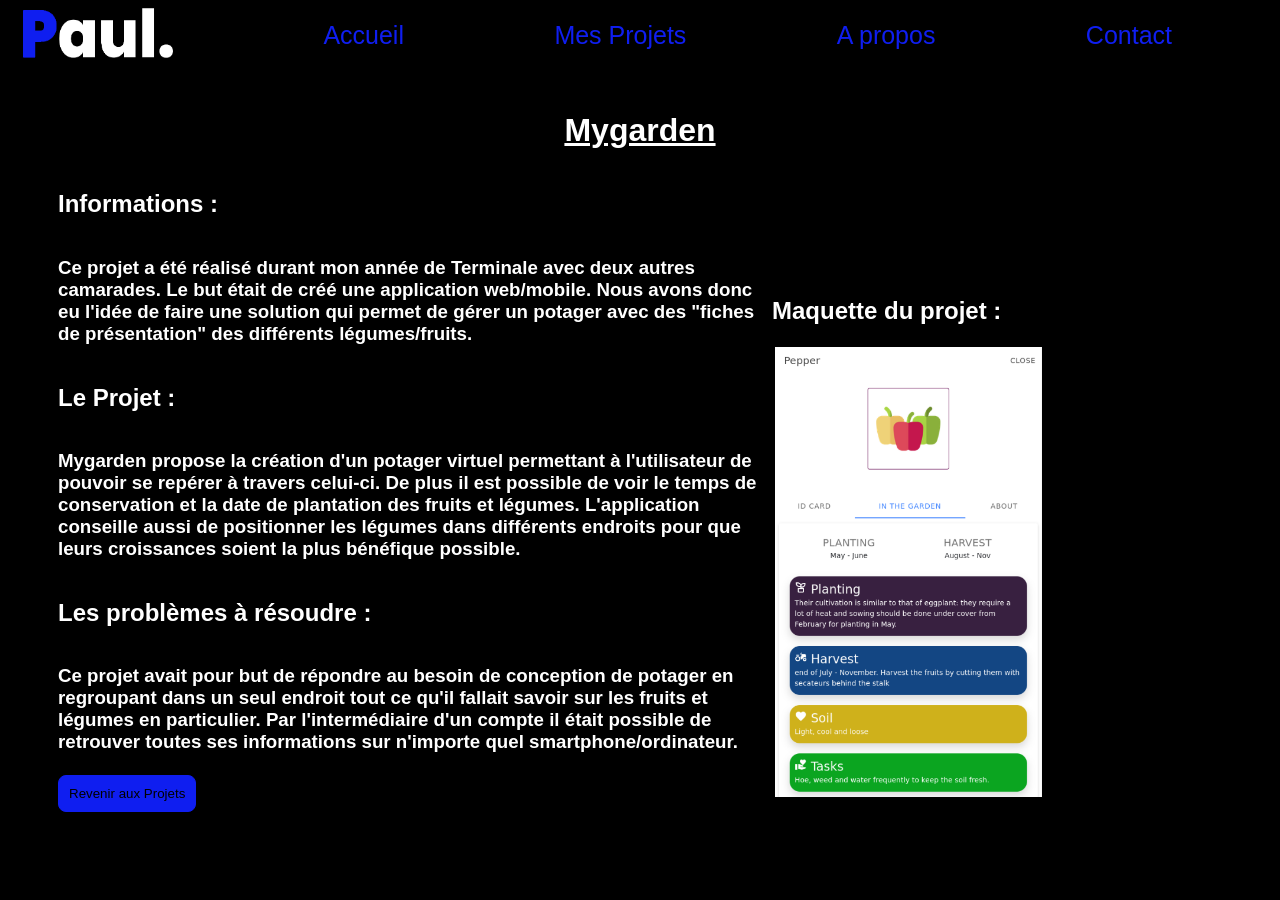
<file: mygarden.html>
<!DOCTYPE html>
<html lang="fr">
<head>
    <meta charset="UTF-8">
    <meta http-equiv="X-UA-Compatible" content="IE=edge">
    <meta name="viewport" content="width=device-width, initial-scale=1.0">
    <title>My garden</title>
    <link rel="stylesheet" href="style.css">
    <link rel="icon" type="image/png" sizes="16x16" href="images/logo_ps.png">
</head>
<body>
<header>
    <nav class="wrapper">
        <div class="wrapper-item">
            <img src="images/logo_mobile.png" alt="logo Paul" id="left-logo">
        </div>
            <a class="nav-item" href="index.html">Accueil</a>
            <a class="nav-item" href="project.html">Mes Projets</a>
            <a class="nav-item" href="about.html">A propos</a>
            <a class="nav-item" href="contact.html">Contact</a>
    </nav>
</header>
<div class="presentation">
    <div class="title-rlb">
        <h1><u>Mygarden</u></h1>
        <h2>Informations :</h2>
        <h3>Ce projet a été réalisé durant mon année
            de Terminale avec deux autres camarades.
            Le but était de créé une application web/mobile.
            Nous avons donc eu l'idée de faire une 
            solution qui permet de gérer un potager avec 
            des "fiches de présentation" des différents légumes/fruits.
        </h3>
        <h2>Le Projet :</h2>
        <h3>Mygarden propose la création d'un potager
            virtuel permettant à l'utilisateur de 
            pouvoir se repérer à travers celui-ci.
            De plus il est possible de voir le temps
            de conservation et la date de plantation 
            des fruits et légumes. L'application 
            conseille aussi de positionner les légumes
            dans différents endroits pour que leurs 
            croissances soient la plus bénéfique 
            possible. 
        </h3>
        <h2>Les problèmes à résoudre :</h2>
        <h3>Ce projet avait pour but de 
            répondre au besoin de conception
            de potager en regroupant dans un 
            seul endroit tout ce qu'il fallait
            savoir sur les fruits et légumes en
            particulier. Par l'intermédiaire 
            d'un compte il était possible de 
            retrouver toutes ses informations 
            sur n'importe quel smartphone/ordinateur.
            <br><br>
            <div class="nav-button">
                <a href="project.html"><button class="button-button2">Revenir aux Projets</button></a>
            </div>
        </h3>
    </div>
    <div class="img-rlb">
        <h2>Maquette du projet :</h2>
        <img src="images/maquette-mygarden.png" alt="maquette-rlb" id="maquette-mygarden">
    </div>
</div>
</body>
</html>
</file>
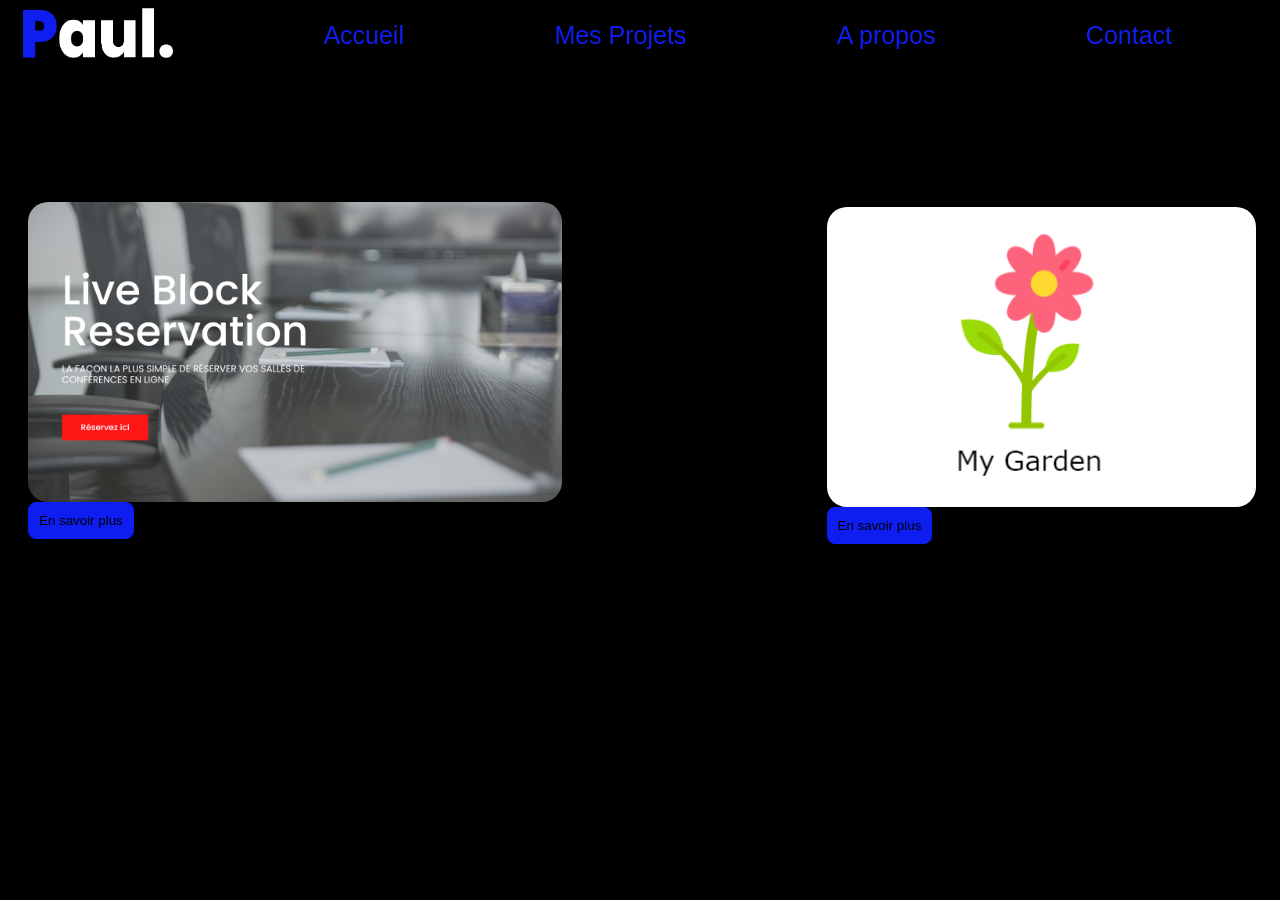
<file: project.html>
<!DOCTYPE html>
<html lang="fr">
<head>
    <meta charset="UTF-8">
    <meta http-equiv="X-UA-Compatible" content="IE=edge">
    <meta name="viewport" content="width=device-width, initial-scale=1.0">
    <title>Mes Projets</title>
    <link rel="stylesheet" href="style.css">
    <link rel="icon" type="image/png" sizes="16x16" href="images/logo_ps.png">
</head>
<body>
<header>
    <nav class="wrapper">
        <div class="wrapper-item">
            <img src="images/logo_mobile.png" alt="logo Paul" id="left-logo">
        </div>
            <a class="nav-item" href="index.html">Accueil</a>
            <a class="nav-item" href="project.html">Mes Projets</a>
            <a class="nav-item" href="about.html">A propos</a>
            <a class="nav-item" href="contact.html">Contact</a>
    </nav>
</header>
<div class="wrapper">
    <div class="left">
        <img src="images/RLB.png" alt="RLB" id="left-img-project">
        <div class="nav-button">
            <a href="rlb.html"><button class="button-button2">En savoir plus</button></a>
        </div>
    </div>
    <div class="right">
        <img src="images/mygarden.png" alt="Image de présentation" id="right-img-project">
        <div class="nav-button">
            <a href="mygarden.html"><button class="button-button22">En savoir plus</button></a>
        </div>
    </div>
</div>
</body>
</html>
</file>
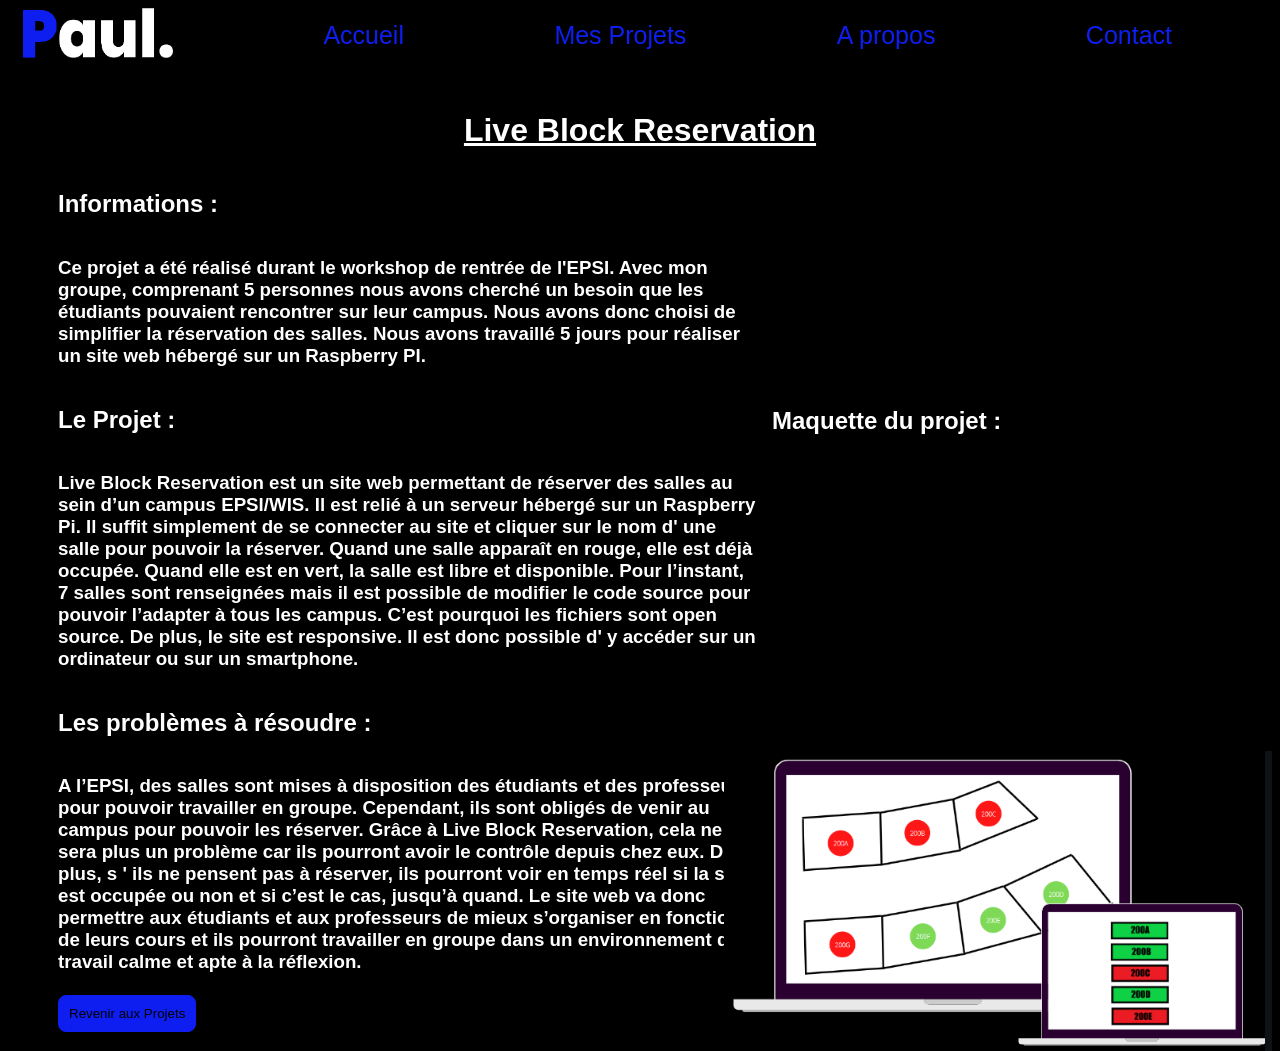
<file: rlb.html>
<!DOCTYPE html>
<html lang="fr">
<head>
    <meta charset="UTF-8">
    <meta http-equiv="X-UA-Compatible" content="IE=edge">
    <meta name="viewport" content="width=device-width, initial-scale=1.0">
    <title>Live Block Reservation</title>
    <link rel="stylesheet" href="style.css">
    <link rel="icon" type="image/png" sizes="16x16" href="images/logo_ps.png">
</head>
<body>
<header>
    <nav class="wrapper">
        <div class="wrapper-item">
            <img src="images/logo_mobile.png" alt="logo Paul" id="left-logo">
        </div>
            <a class="nav-item" href="index.html">Accueil</a>
            <a class="nav-item" href="project.html">Mes Projets</a>
            <a class="nav-item" href="about.html">A propos</a>
            <a class="nav-item" href="contact.html">Contact</a>
    </nav>
</header>
<div class="presentation">
    <div class="title-rlb">
        <h1><u>Live Block Reservation</u></h1>
        <h2>Informations :</h2>
        <h3>Ce projet a été réalisé durant le workshop
            de rentrée de l'EPSI. Avec mon groupe, comprenant
            5 personnes nous avons cherché un besoin que les 
            étudiants pouvaient rencontrer sur leur campus.
            Nous avons donc choisi de simplifier la réservation
            des salles. Nous avons travaillé 5 jours pour réaliser
            un site web hébergé sur un Raspberry PI. 
        </h3>
        <h2>Le Projet :</h2>
        <h3>Live Block Reservation est un site web
            permettant de réserver des salles au
            sein d’un campus EPSI/WIS. Il est relié à
            un serveur hébergé sur un Raspberry Pi.
            Il suffit simplement de se connecter au
            site et cliquer sur le nom d'
            une salle
            pour pouvoir la réserver. Quand une
            salle apparaît en rouge, elle est déjà
            occupée. Quand elle est en vert, la salle
            est libre et disponible. Pour l’instant, 7
            salles sont renseignées mais il est
            possible de modifier le code source
            pour pouvoir l’adapter à tous les
            campus. C’est pourquoi les fichiers sont
            open source. De plus, le site est
            responsive. Il est donc possible d'
            y
            accéder sur un ordinateur ou sur un
            smartphone.
        </h3>
        <h2>Les problèmes à résoudre :</h2>
        <h3>A l’EPSI, des salles sont mises à
            disposition des étudiants et des
            professeurs pour pouvoir travailler en
            groupe. Cependant, ils sont obligés de
            venir au campus pour pouvoir les
            réserver. Grâce à Live Block
            Reservation, cela ne sera plus un
            problème car ils pourront avoir le
            contrôle depuis chez eux. De plus, s
            ' ils
            ne pensent pas à réserver, ils pourront
            voir en temps réel si la salle est
            occupée ou non et si c’est le cas,
            jusqu’à quand. Le site web va donc
            permettre aux étudiants et aux
            professeurs de mieux s’organiser en
            fonction de leurs cours et ils pourront
            travailler en groupe dans un
            environnement de travail calme et
            apte à la réflexion. <br><br>
            <div class="nav-button">
                <a href="project.html"><button class="button-button2">Revenir aux Projets</button></a>
            </div>
        </h3>
    </div>
    <div class="img-rlb">
        <h2 class="titre-maquette">Maquette du projet :</h2>
        <img src="images/maquette-rlb.png" alt="maquette-rlb" id="maquette-rlb">
    </div>
</div>
</body>
</html>
</file>
<file: style.css>
body{
    font-family: sans-serif;
    background-color: black;
}

header{
    text-align:center;
}

a{
    color: #0f1ef0;
    text-decoration: none;
    font-size: 25px;
}

nav img{
    height: 50px;
    width: 150px;
    align-items: center;
    margin-left: 15px;

}

.wrapper{
    display: flex;
    align-items: center;
    justify-content: space-between;
    text-align: justify;
}

nav{
    margin-right: 100px;
}

.nav-button button{
    padding: 10px 10px 10px 10px;
    background-color: #0f1ef0;
    color: black;
    border: solid 1px #0f1ef0;
    border-radius: 8px;
    margin-right: 75px;
}

.nav-button button:hover{
    background-color: black;
    color:#0f1ef0;
    border: solid 1px black;
    cursor: pointer;
}

.nav-item-home{
    margin-top: 5px;
    display: flex;
}

.nav-item-project{
    margin-top: 5px;
    display: flex;
}

.nav-item-about{
    margin-top: 5px;
    display: flex;
}

.nav-item-contact{
    margin-top: 5px;
    display: flex;
}

img#right-img{
    height: 400px;
    float: right;
    margin-top: 85px;
    margin-right: 75px;
    border-radius: 20px;
}

img#left-img{
    height: 300px;
    float: right;
    margin-top: 75px;
    margin-right: 200px;
    border-radius: 20px;
}


div.left{
    float: left;
    width:800px;
    color: white;
    font-size: 25px;
    margin-top: 50px;
    margin-left: 20px;
}

.footer{
    margin-top: 40px;
    padding: 0.5% 0;
}

div.social-icons{
    text-align: center;
    justify-content: space-around;
    display: flex;
}    


/* FORMULAIRE DE CONTACT*/
input[type=text], textarea, input[type=email]{
width: 100%;
padding: 12px;
border: 1px solid #ccc;
border-radius: 4px;
box-sizing: border-box;
margin-top: 6px;
margin-bottom: 16px;
margin-right: 0px;
margin-left: 0px;
resize: vertical;
}

label{
margin-right: 0px;
margin-left: 0px;
width: 100%;
}
  
input[type=submit] {
background-color: #0f1ef0;
color: white;
padding: 12px 20px;
border: none;
border-radius: 4px;
cursor: pointer;
}
  
input[type=submit]:hover {
background-color: #1255a2;
}
  
.container {
box-sizing : border-box;
border-radius:5px;
background-color:grey;
padding:20px;
width: 100%;
max-width: 440px;
margin: 50px auto;
}
/*--------------------*/

/*MY GARDEN & LBR*/
img#right-img-project{
    height: 300px;
    float: right;
    margin-top: 145px;
    margin-right: 20px;
    border-radius: 20px;
}

img#left-img-project{
    height: 300px;
    float: right;
    margin-top: 85px;
    margin-right: 265px;
    border-radius: 20px;
}

.title-rlb h1{
    color: white;
    text-align: center;
    margin-top: 50px;
}

.title-rlb h2{
    color: white;
    float: left;
    margin-left: 50px; 
    width:700px; 
}

.title-rlb h3{
    color: white;
    float: left;
    margin-left: 50px; 
    width:700px;
}

.img-rlb h2{
    color: white;
    float: right;
    margin-right: 50px; 
    width: 450px;
    margin-top: -350px;
} 
img#maquette-rlb{
    float: right;
    height: 300px;
    margin-top: -300px;
}

img#maquette-mygarden{
    float: right;
    height: 450px;
    margin-right: 230px;
    margin-top: -300px;
}
/*-------------------------*/

/* SKILLS BAR*/
p{
    font-size: 15px;
}

* {box-sizing:border-box}

.container-skills{
    width: 50%;
    margin-left: 0px;
}

.skills {
    text-align: right; 
    font-size: 17px;
    padding-top: 0px;
    padding-right: 10px; 
    padding-bottom: 10px;
    color: white; 
}

.html {
    width: 40%;
    height: 20px; 
    border-radius: 5px;
    background-color: #04AA6D;
}
.css {
    width: 35%;
    height: 20px;
    border-radius: 5px; 
    background-color: #2196F3;
} 
.js {
    width: 65%;
    height: 20px;
    border-radius: 5px; 
    background-color: #f44336;
} 
.php {
    width: 15%;
    height: 20px;
    border-radius: 5px; 
    background-color: palevioletred;
} 
/*--------------------*/

.about-button button{
    padding: 30px 30px 30px 30px;
    background-color: #0f1ef0;
    color: black;
    border: solid 1px #0f1ef0;
    border-radius: 8px;
    margin-left: 600px;
    margin-top: 250px;
}

.about-button button:hover{
    background-color: black;
    color:#0f1ef0;
    border: solid 1px black;
    cursor: pointer;
}

/*RESPONSIVE*/
@media (max-width: 1200px){
    img#right-img-project{
        margin-top: 135px;
        margin-left: -100px;
        height: 300px;
    }
    .button-button22{
        margin-left: -100px;
    }
    .about-button button{
        margin-left: 500px;
        margin-top: 250px;
    }
    .img-rlb h2{
        margin-top: -350px;
        margin-right: -100px;
    }
    img#maquette-rlb{
        margin-top: -300px;
        margin-right: 15px;
        height: 200px;
    }
    img#maquette-mygarden{
        margin-top: -300px;
        margin-right: 80px;
    }
}
  
@media (max-width: 768px) {
    img#right-img{
        height: 250px;
    }
    nav{
        margin-right: 25px;
    }
    img#left-img-project{
        margin-top: 50px;
        height: 200px;
    }
    img#right-img-project{
        margin-top: 100px;
        margin-left: -180px;
        height: 200px;
    }
    img#maquette-rlb{
        margin-top: 20px;
        margin-right: 350px;
    }
    .img-rlb h2{
        margin-top: 5px;
        margin-right: 250px;
    }
    img#maquette-mygarden{
        margin-top: 15px;
        margin-right: 425px;
    }
    .about-button button{
        margin-left: 300px;
        margin-top: 200px;
    }
    .button-button22{
        margin-left: -175px;
    }
}

@media (max-width: 500px){
    img#right-img{
        height: 200px;
        margin-top: -350px;
        margin-left: 250px;
    }
    div.left{
        width: 250px;
        text-align: left;
    }
    .html{
        width: 70%;
    }
    .css{
        width: 65%;
    }
    .php{
        width: 45%;
    }
    .js{
        width: 95%;
    }
    div.wrapper{
        display: grid;
    }
    nav.wrapper{
    overflow: hidden;
    position: fixed;
    left: 0;
    top: 0;
    width: 100%;
    background-color: black;
    }
    a{
    float: left;
    display: block;
    color: #0f1ef0;
    text-align: center;
    padding: 14px 16px;
    text-decoration: none;
    font-size: 17px;
    }
    nav a:hover{
    background-color: #ddd;
    }
    nav img{
    display: none;
    }
    .nav-button button{
        margin-left: -20px;
    }
    .about-button button{
        margin-left: 150px;
        margin-top: 100px;
    }
    img#left-img-project{
        margin-top: 50px;
        height: 175px;
        margin-right: -60px;
    }
    img#right-img-project{
        margin-top: 50px;
        height: 175px;
        margin-left: 17px;
    }
    .img-rlb h2{
        margin-top: 25px;
        margin-right: -15px;
    }
    img#maquette-rlb{
        height: 150px;
        margin-top: 15px;
        margin-right: 180px;
    }
    img#maquette-mygarden{
        margin-right: 170px;
    }
    .title-rlb h3{
        width:400px;
    }
    .title-rlb h2{
        width:350px;
    }
}
</file>
